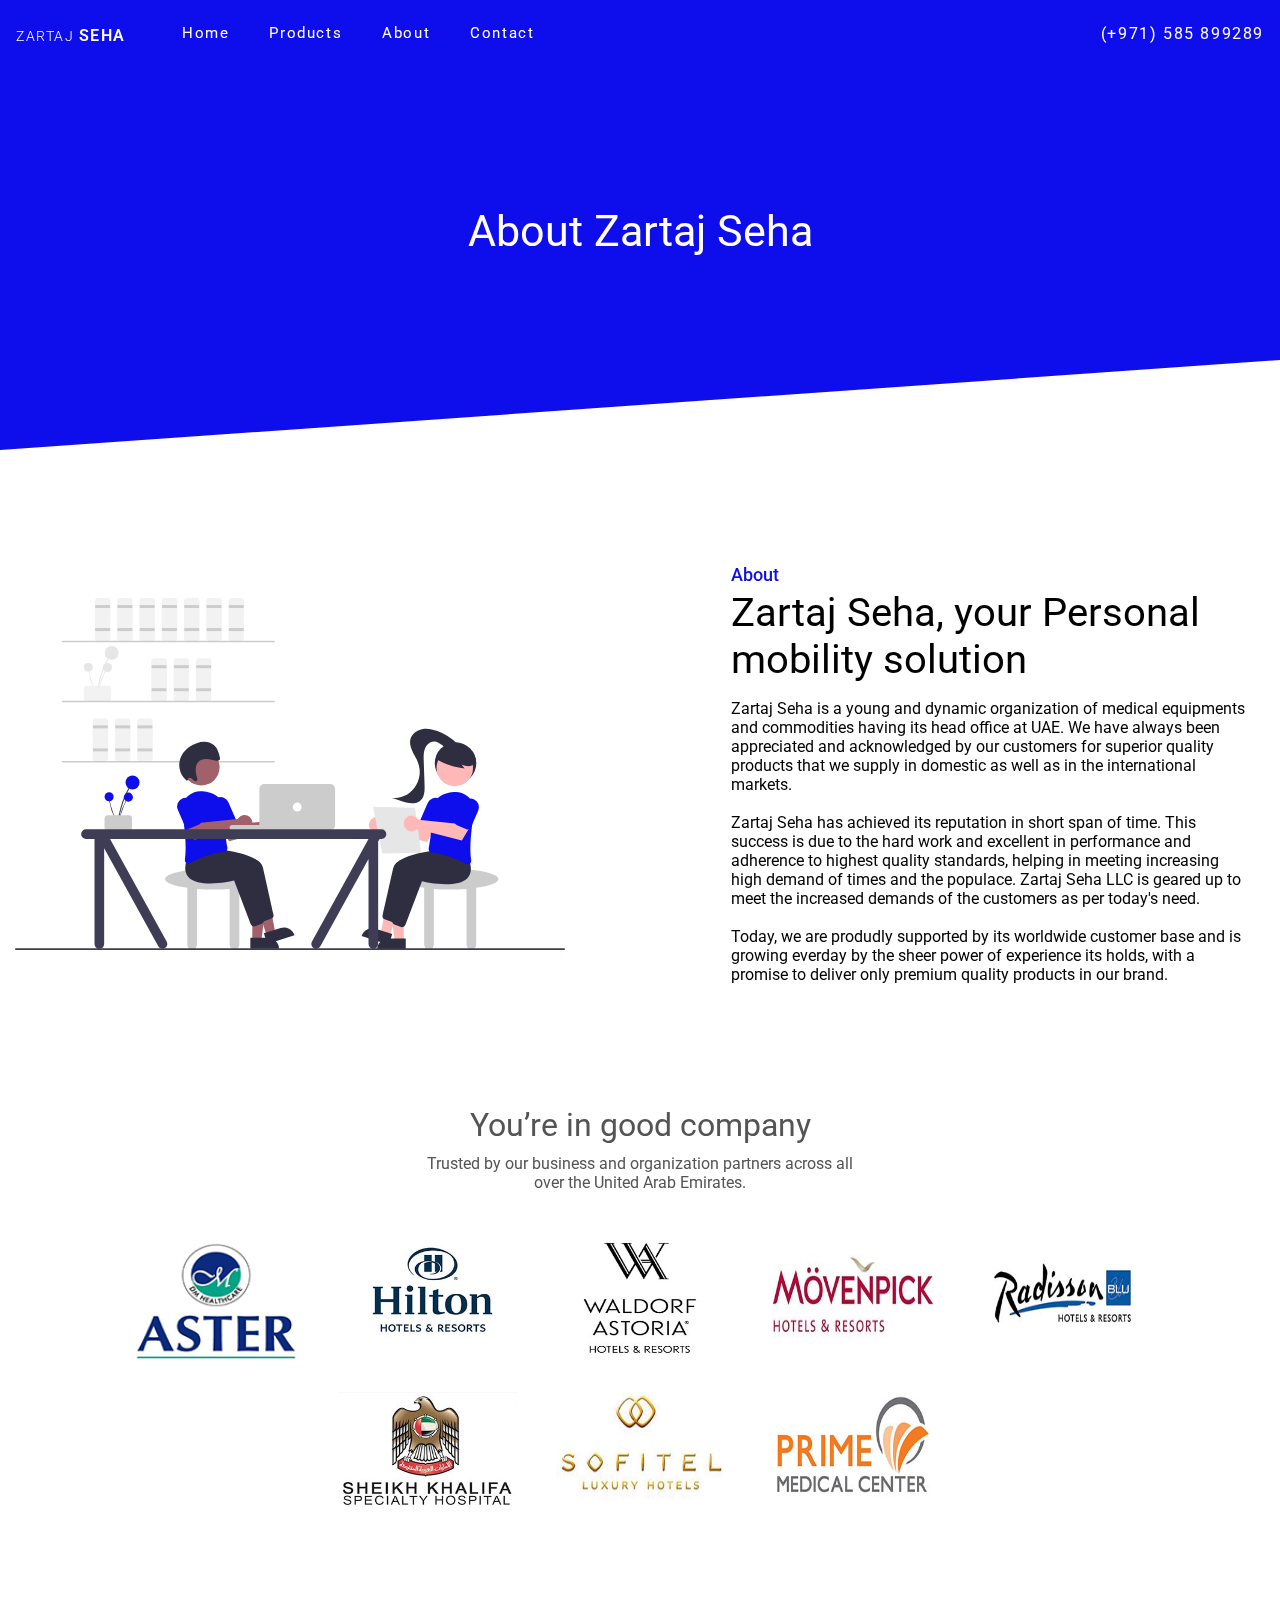
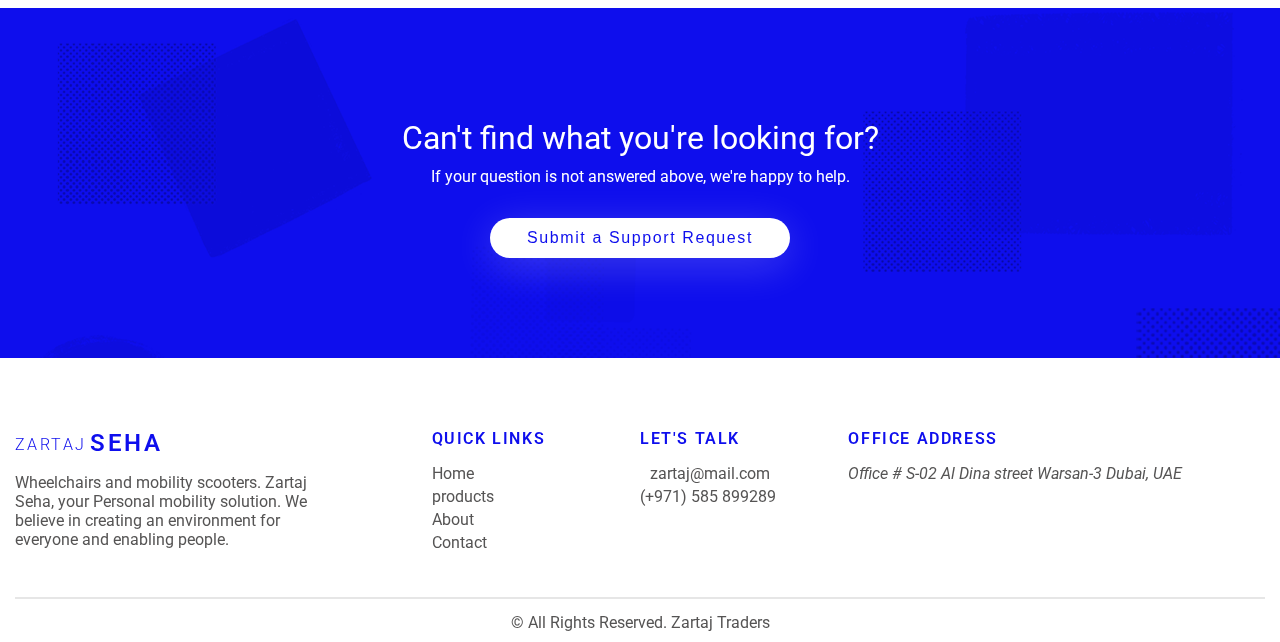
<file: about.html>
<!DOCTYPE html>
<html lang="en">
  <head>
    <meta charset="UTF-8" />
    <meta http-equiv="X-UA-Compatible" content="IE=edge" />
    <meta name="viewport" content="width=device-width, initial-scale=1.0" />
    <title>Zartaj Seha</title>
    <link rel="stylesheet" href="src/styles/global.css" />
    <link rel="stylesheet" href="src/styles/about/main.css" />
    <link
      rel="stylesheet"
      href="https://cdnjs.cloudflare.com/ajax/libs/font-awesome/6.2.0/css/all.min.css"
      integrity="sha512-xh6O/CkQoPOWDdYTDqeRdPCVd1SpvCA9XXcUnZS2FmJNp1coAFzvtCN9BmamE+4aHK8yyUHUSCcJHgXloTyT2A=="
      crossorigin="anonymous"
      referrerpolicy="no-referrer"
    />
    <script src="/src/js/main.js"></script>
  </head>
  <body>
    <div class="about-root">
      <div class="bg-container"></div>
      <header class="header-comp">
        <div class="header-inner">
          <div class="nav-container">
            <div class="logo-container">
              <h2 class="logo">
                <span class="logo-initials">Zartaj</span> Seha
              </h2>
            </div>
            <nav>
              <ul class="menu-list">
                <li class="menu-item"><a href="/">Home</a></li>
                <li class="menu-item"><a href="/products.html">Products</a></li>
                <li class="menu-item"><a href="/about.html">About</a></li>
                <li class="menu-item"><a href="/contact.html">Contact</a></li>
              </ul>
            </nav>
          </div>
          <div class="contact-info">
            <p>
              <span class="icon"><i class="fa-solid fa-phone"></i></span>
              (+971) 585 899289
            </p>
          </div>
          <div class="dropdown-navbar-btn">
            <button type="button" class="nav-menu-btn" onclick="onNavbarClickHandler()">
              <i class="fa-solid fa-bars"></i>
            </button>
          </div>
        </div>
        <div class="mobile-nav">
          <div class="button-container">
            <button type="button" class="mobile-nav-close-btn" onclick="onNavbarClickHandler()">
              <i class="fa-sharp fa-solid fa-xmark"></i>
            </button>
          </div>
          <ul class="mobile-menu-list">
            <a href="/"><li class="nav-list-item">Home</li></a>
            <a href="/products.html"><li class="nav-list-item">Products</li></a>
            <a href="/about.html"><li class="nav-list-item">About</li></a>
            <a href="/contact.html"><li class="nav-list-item">Contact</li></a>
          </ul>
        </div>
        <div class="slider-navbar">
        </div>
      </header>
      <main class="about-main">
        <div class="hero-header">
          <div class="hero-header-content">
            <h2>About Zartaj Seha</h2>
          </div>
        </div>

        <div class="about-content">
          <div class="about-content-inner">
            <div class="img-container">
              <img src="/src/assets/about-vector.svg" alt="working space">
            </div>
            <div class="about-text-container">
              <p class="sub-heading">About</p>
              <h3>Zartaj Seha, your Personal mobility solution</h3>
              <p class="about-para">
                Zartaj Seha is a young and dynamic organization of medical equipments and commodities having its head office at UAE. We have always been appreciated and acknowledged by our customers for superior quality products that we supply in domestic as well as in the international markets.
                <br>
                <br>
                Zartaj Seha has achieved its reputation in short span of time. This success is due to the hard work and excellent in performance and adherence to highest quality standards, helping in meeting increasing high demand of times and the populace. Zartaj Seha LLC is geared up to meet the increased demands of the customers as per today's need.
                <br>
                <br>
                Today, we are produdly supported by its worldwide customer base and is growing everday by the sheer power of experience its holds, with a promise to deliver only premium quality products in our brand.
              </p>
            </div>
          </div>
        </div>
      </main>

      <div class="partners">
        <div class="partners-inner">
          <div class="partner-text-container">
            <h2>You’re in good company</h2>
            <p>
              Trusted by our business and organization partners across all over
              the United Arab Emirates.
            </p>
          </div>
          <div class="pertner-logo-container">
            <div class="partner">
              <img
                src="./src/assets/partners/partner1.jpg"
                alt="partner"
                loading="lazy"
              />
            </div>
            <div class="partner">
              <img
                src="./src/assets/partners/partner2.jpg"
                alt="partner"
                loading="lazy"
              />
            </div>
            <div class="partner">
              <img
                src="./src/assets/partners/partner3.jpg"
                alt="partner"
                loading="lazy"
              />
            </div>
            <div class="partner">
              <img
                src="./src/assets/partners/partner4.jpg"
                alt="partner"
                loading="lazy"
              />
            </div>
            <div class="partner">
              <img
                src="./src/assets/partners/partner5.jpg"
                alt="partner"
                loading="lazy"
              />
            </div>
            <div class="partner">
              <img
                src="./src/assets/partners/partner6.jpg"
                alt="partner"
                loading="lazy"
              />
            </div>
            <div class="partner">
              <img
                src="./src/assets/partners/partner7.jpg"
                alt="partner"
                loading="lazy"
              />
            </div>
            <div class="partner">
              <img
                src="./src/assets/partners/partner8.jpg"
                alt="partner"
                loading="lazy"
              />
            </div>
          </div>
        </div>
      </div>

      <div class="contact-us-container">
        <div class="contact-us-container-inner">
          <h2>Can't find what you're looking for?</h2>
          <p>If your question is not answered above, we're happy to help.</p>
          <a href="/contact.html">
            <button class="contact-us-btn">Submit a Support Request</button>
          </a>
        </div>
      </div>
      <footer class="footer">
        <div class="footer-inner">
          <div class="logo-container">
            <h2 class="logo"><span class="logo-initials">Zartaj</span> Seha</h2>
            <p>
              Wheelchairs and mobility scooters. Zartaj Seha, your Personal
              mobility solution. We believe in creating an environment for
              everyone and enabling people.
            </p>
          </div>
          <div class="quick-links">
            <h3>Quick Links</h3>
            <ul>
              <li><a href="/">Home</a></li>
              <li><a href="/products">products</a></li>
              <li><a href="/about">About</a></li>
              <li><a href="/contact">Contact</a></li>
            </ul>
          </div>
          <div class="lets-talk-info">
            <h3>Let's Talk</h3>
            <li>
              <a href="mailto:zartaj@mail.com" class="lets-talk-mail"
                ><span><i class="fa-solid fa-envelope"></i></span
                >zartaj@mail.com</a
              >
            </li>
            <li>
              <p>
                <span class="icon"><i class="fa-solid fa-phone"></i></span>
                (+971) 585 899289
              </p>
            </li>
          </div>
          <div class="address-box">
            <h3>Office Address</h3>
            <address>
              <span><i class="fa-solid fa-location-dot"></i></span> Office #
              S-02 Al Dina street Warsan-3 Dubai, UAE
            </address>
          </div>
        </div>
      </footer>
      <div class="footer-bottom">
        <p>&#169 All Rights Reserved. Zartaj Traders</p>
      </div>
    </div>
  </body>
</html>
</file>
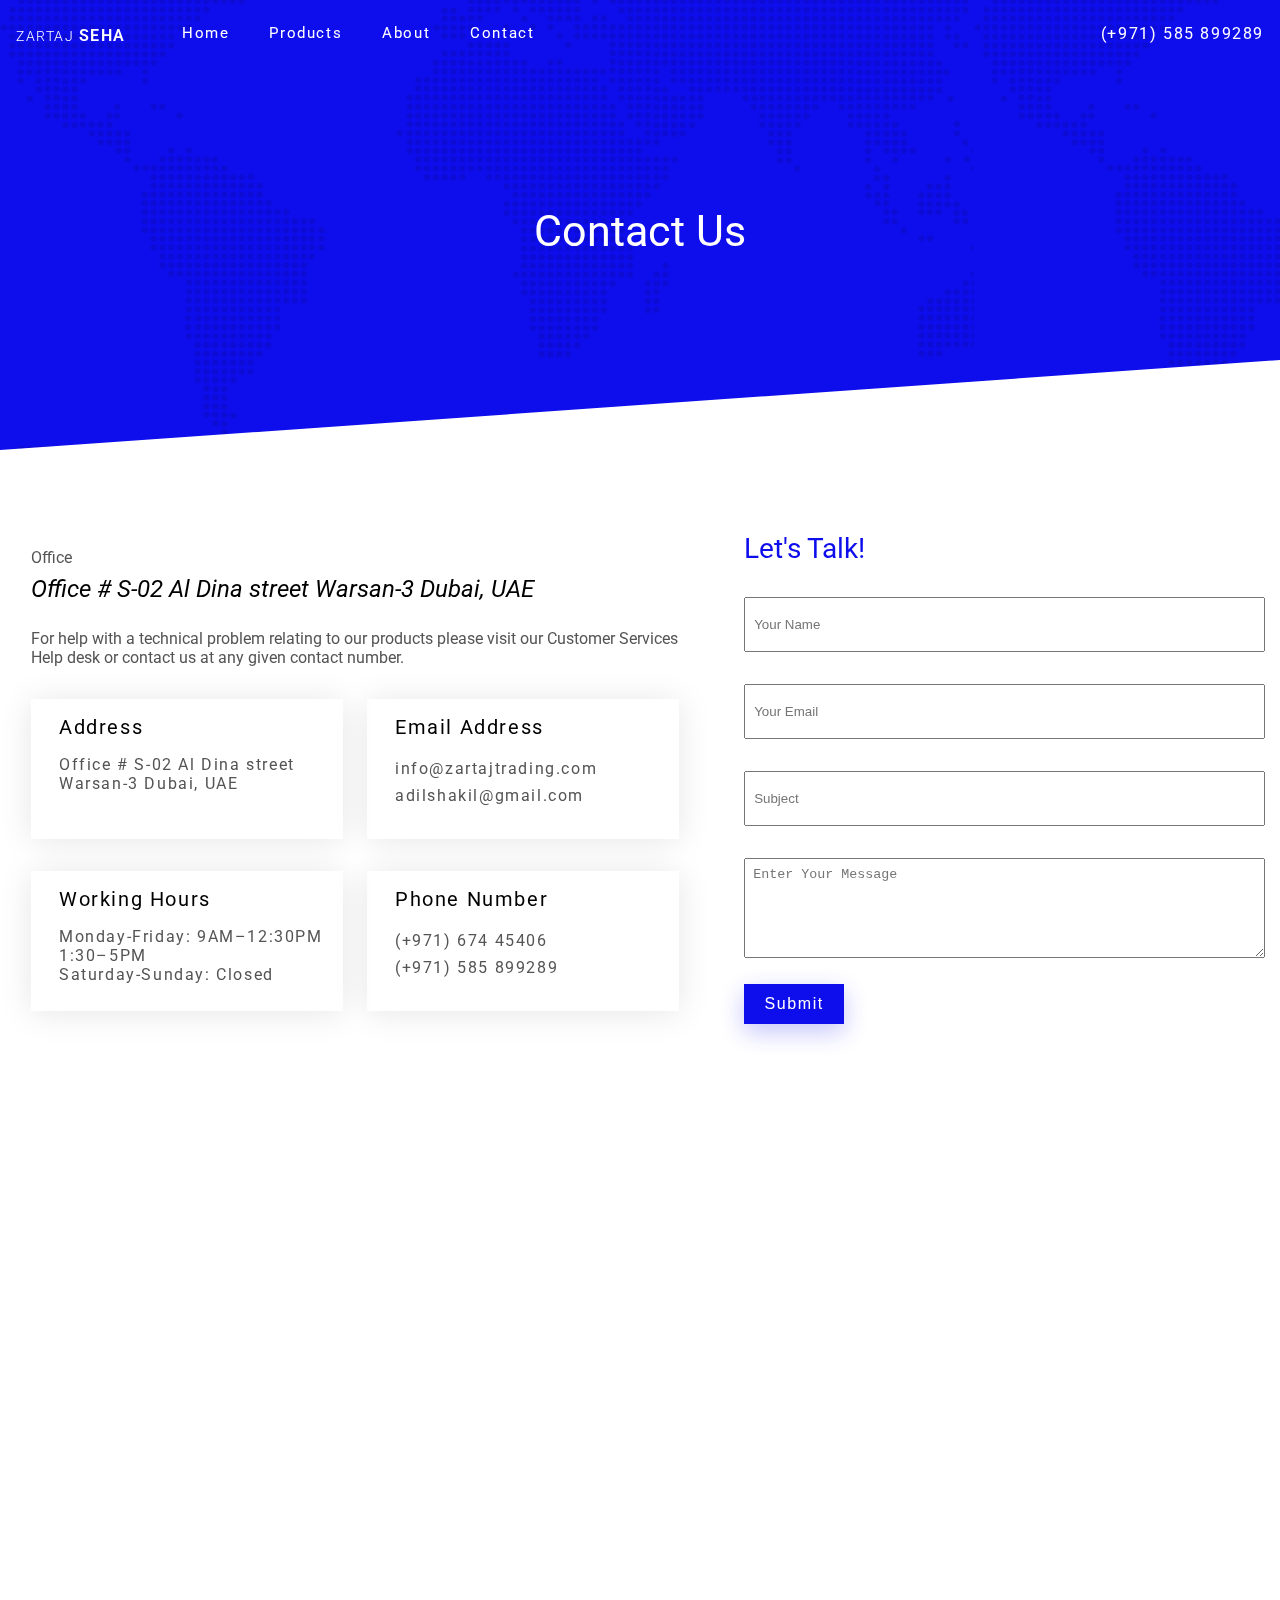
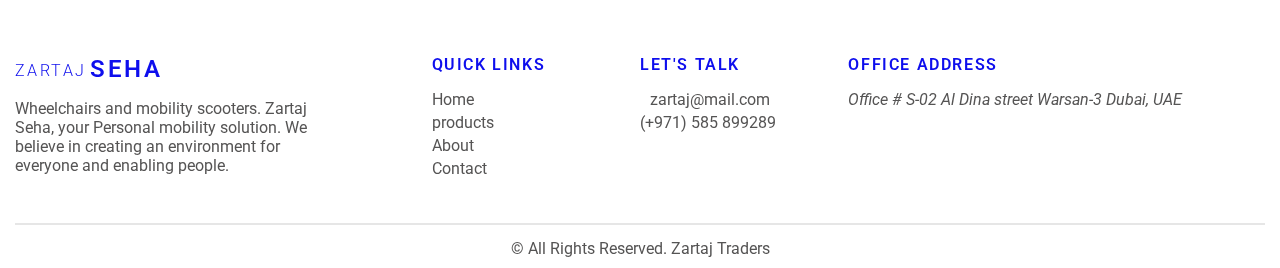
<file: contact.html>
<!DOCTYPE html>
<html lang="en">
  <head>
    <meta charset="UTF-8" />
    <meta http-equiv="X-UA-Compatible" content="IE=edge" />
    <meta name="viewport" content="width=device-width, initial-scale=1.0" />
    <title>Zartaj Seha</title>
    <link rel="stylesheet" href="src/styles/global.css" />
    <link rel="stylesheet" href="src/styles/contact/main.css" />
    <link
      rel="stylesheet"
      href="https://cdnjs.cloudflare.com/ajax/libs/font-awesome/6.2.0/css/all.min.css"
      integrity="sha512-xh6O/CkQoPOWDdYTDqeRdPCVd1SpvCA9XXcUnZS2FmJNp1coAFzvtCN9BmamE+4aHK8yyUHUSCcJHgXloTyT2A=="
      crossorigin="anonymous"
      referrerpolicy="no-referrer"
    />
    <script src="/src/js/main.js"></script>
  </head>
  <body>
    <div class="contact-root">
      <div class="bg-container"></div>
      <header class="header-comp">
        <div class="header-inner">
          <div class="nav-container">
            <div class="logo-container">
              <h2 class="logo">
                <span class="logo-initials">Zartaj</span> Seha
              </h2>
            </div>
            <nav>
              <ul class="menu-list">
                <li class="menu-item"><a href="/">Home</a></li>
                <li class="menu-item"><a href="/products.html">Products</a></li>
                <li class="menu-item"><a href="/about.html">About</a></li>
                <li class="menu-item"><a href="/contact.html">Contact</a></li>
              </ul>
            </nav>
          </div>
          <div class="contact-info">
            <p>
              <span class="icon"><i class="fa-solid fa-phone"></i></span>
              (+971) 585 899289
            </p>
          </div>
          <div class="dropdown-navbar-btn">
            <button type="button" class="nav-menu-btn" onclick="onNavbarClickHandler()">
              <i class="fa-solid fa-bars"></i>
            </button>
          </div>
        </div>
        <div class="mobile-nav">
          <div class="button-container">
            <button type="button" class="mobile-nav-close-btn" onclick="onNavbarClickHandler()">
              <i class="fa-sharp fa-solid fa-xmark"></i>
            </button>
          </div>
          <ul class="mobile-menu-list">
            <a href="/"><li class="nav-list-item">Home</li></a>
            <a href="/products.html"><li class="nav-list-item">Products</li></a>
            <a href="/about.html"><li class="nav-list-item">About</li></a>
            <a href="/contact.html"><li class="nav-list-item">Contact</li></a>
          </ul>
        </div>
        <div class="slider-navbar">
        </div>
      </header>
      <main class="contact-main">
        <div class="hero-header">
          <div class="hero-header-content">
            <h2>Contact Us</h2>
          </div>
        </div>

        <div class="contact-content">
          <div class="contact-content-inner">
            <div class="contact-information">
              <p class="sub-heading">Office</p>
              <address>
                Office # S-02 Al Dina street Warsan-3 Dubai, UAE
              </address>
              <p>For help with a technical problem relating to our products please visit our Customer Services Help desk or contact us at any given contact number.</p>
              <div class="contact-card-container">
                <div class="contact-card">
                  <div class="icon">
                    <i class="fa-solid fa-earth-asia"></i>
                  </div>
                  <div class="text-container">
                    <h4 class="card-heading">Address</h4>
                    <p>
                      Office # S-02 Al Dina street Warsan-3 Dubai, UAE
                    </p>
                  </div>
                </div>
                <div class="contact-card">
                  <div class="icon">
                    <i class="fa-regular fa-envelope"></i>
                  </div>
                  <div class="text-container">
                    <h4 class="card-heading">Email Address</h4>
                    <p>
                      <span class="email">
                        info@zartajtrading.com
                      </span>
                      <br>
                      <span class="email">
                        adilshakil@gmail.com
                      </span>
                    </p>
                  </div>
                </div>
                <div class="contact-card">
                  <div class="icon">
                    <i class="fa-regular fa-clock"></i>
                  </div>
                  <div class="text-container">
                    <h4 class="card-heading">Working Hours</h4>
                    <p>
                      Monday-Friday: 9AM–12:30PM 1:30–5PM
                      <br>
                      Saturday-Sunday: Closed
                    </p>
                  </div>
                </div>
                <div class="contact-card">
                  <div class="icon">
                    <i class="fa-solid fa-phone"></i>
                  </div>
                  <div class="text-container">
                    <h4 class="card-heading">Phone Number</h4>
                    <p>
                      <span class="phone-num">
                        (+971) 674 45406
                      </span>
                      <br>
                      <span class="phone-num">
                        (+971) 585 899289
                      </span>
                    </p>
                  </div>
                </div>
              </div>
            </div>
            <form action="" class="contact-form">
              <h2>Let's Talk!</h2>
              <input type="text" placeholder="Your Name">
              <input type="text" placeholder="Your Email">
              <input type="text" placeholder="Subject">
              <textarea name="message" id="message" rows="4" placeholder="Enter Your Message"></textarea>
              <button type="submit" class="submit-btn">Submit</button>
            </form>
          </div>
        </div>
      </main>

      <div class="map-container">
        <iframe 
          src="https://www.google.com/maps/embed?pb=!1m18!1m12!1m3!1d29654.36796559736!2d55.45108730307385!3d25.158399293758446!2m3!1f0!2f0!3f0!3m2!1i1024!2i768!4f13.1!3m3!1m2!1s0x0%3A0x483ef8fbddf39b69!2zMjXCsDA5JzI1LjgiTiA1NcKwMjgnMDguMSJF!5e1!3m2!1sen!2s!4v1668373862110!5m2!1sen!2s"
          style="border:0;"
          allowfullscreen=""
          loading="lazy"
          referrerpolicy="no-referrer-when-downgrade">
        </iframe>
      </div>

      <footer class="footer">
        <div class="footer-inner">
          <div class="logo-container">
            <h2 class="logo"><span class="logo-initials">Zartaj</span> Seha</h2>
            <p>
              Wheelchairs and mobility scooters. Zartaj Seha, your Personal
              mobility solution. We believe in creating an environment for
              everyone and enabling people.
            </p>
          </div>
          <div class="quick-links">
            <h3>Quick Links</h3>
            <ul>
              <li><a href="/">Home</a></li>
              <li><a href="/products">products</a></li>
              <li><a href="/about">About</a></li>
              <li><a href="/contact">Contact</a></li>
            </ul>
          </div>
          <div class="lets-talk-info">
            <h3>Let's Talk</h3>
            <li>
              <a href="mailto:zartaj@mail.com" class="lets-talk-mail"
                ><span><i class="fa-solid fa-envelope"></i></span
                >zartaj@mail.com</a
              >
            </li>
            <li>
              <p>
                <span class="icon"><i class="fa-solid fa-phone"></i></span>
                (+971) 585 899289
              </p>
            </li>
          </div>
          <div class="address-box">
            <h3>Office Address</h3>
            <address>
              <span><i class="fa-solid fa-location-dot"></i></span> Office #
              S-02 Al Dina street Warsan-3 Dubai, UAE
            </address>
          </div>
        </div>
      </footer>
      <div class="footer-bottom">
        <p>&#169 All Rights Reserved. Zartaj Traders</p>
      </div>
    </div>
  </body>
</html>
</file>
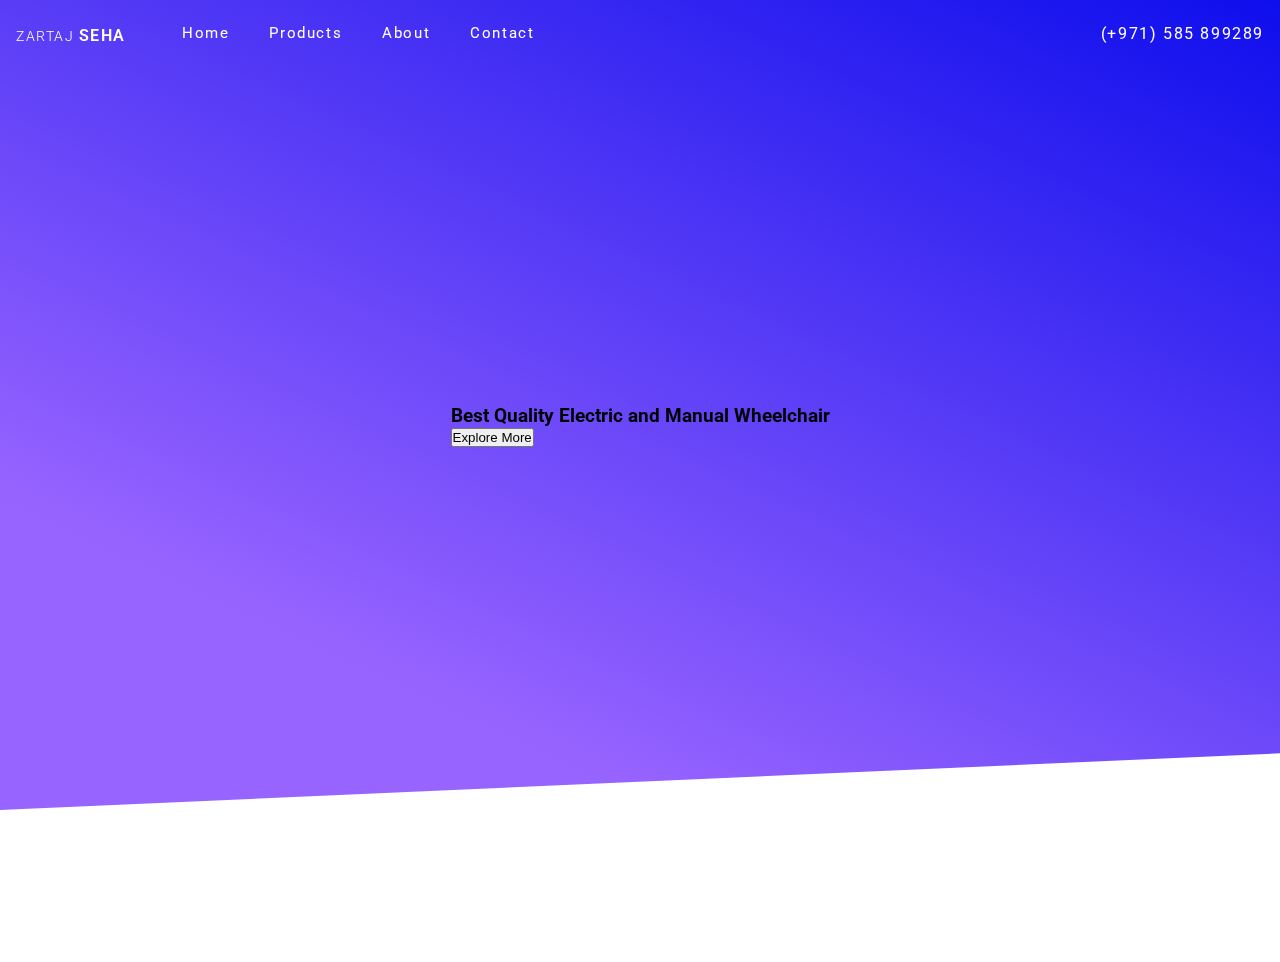
<file: products.html>
<!DOCTYPE html>
<html lang="en">
  <head>
    <meta charset="UTF-8" />
    <meta http-equiv="X-UA-Compatible" content="IE=edge" />
    <meta name="viewport" content="width=device-width, initial-scale=1.0" />
    <title>Zartaj Seha</title>
    <link rel="stylesheet" href="src/styles/global.css" />
    <link rel="stylesheet" href="src/styles/home/main.css" />
    <link
      rel="stylesheet"
      href="https://cdnjs.cloudflare.com/ajax/libs/font-awesome/6.2.0/css/all.min.css"
      integrity="sha512-xh6O/CkQoPOWDdYTDqeRdPCVd1SpvCA9XXcUnZS2FmJNp1coAFzvtCN9BmamE+4aHK8yyUHUSCcJHgXloTyT2A=="
      crossorigin="anonymous"
      referrerpolicy="no-referrer"
    />
    <script src="/src/js/main.js"></script>
  </head>
  <body>
    <div class="home-root">
      <div class="bg-container"></div>
      <header class="header-comp">
        <div class="header-inner">
          <div class="nav-container">
            <div class="logo-container">
              <h2 class="logo">
                <span class="logo-initials">Zartaj</span> Seha
              </h2>
            </div>
            <nav>
              <ul class="menu-list">
                <li class="menu-item"><a href="/">Home</a></li>
                <li class="menu-item"><a href="/products.html">Products</a></li>
                <li class="menu-item"><a href="/about.html">About</a></li>
                <li class="menu-item"><a href="/contact.html">Contact</a></li>
              </ul>
            </nav>
          </div>
          <div class="contact-info">
            <p>
              <span class="icon"><i class="fa-solid fa-phone"></i></span>
              (+971) 585 899289
            </p>
          </div>
          <div class="dropdown-navbar-btn">
            <button
              type="button"
              class="nav-menu-btn"
              onclick="onNavbarClickHandler()"
            >
              <i class="fa-solid fa-bars"></i>
            </button>
          </div>
        </div>
        <div class="mobile-nav">
          <div class="button-container">
            <button
              type="button"
              class="mobile-nav-close-btn"
              onclick="onNavbarClickHandler()"
            >
              <i class="fa-sharp fa-solid fa-xmark"></i>
            </button>
          </div>
          <ul class="mobile-menu-list">
            <a href="/"><li class="nav-list-item">Home</li></a>
            <a href="/products.html"><li class="nav-list-item">Products</li></a>
            <a href="/about.html"><li class="nav-list-item">About</li></a>
            <a href="/contact.html"><li class="nav-list-item">Contact</li></a>
          </ul>
        </div>
        <div class="slider-navbar"></div>
      </header>
      <main class="home-main">
        <div class="hero-header">
          <div class="content-description">
            <h3>Best Quality Electric and Manual Wheelchair</h3>
            <button><span>Explore More</span></button>
          </div>
          <!-- <img
            src="/src/assets/main-img.jpg"
            alt="wheelchair product"
            loading="lazy"
          /> -->
        </div>
        <div class="content">
          <!-- <div class="product-item-container"></div> -->
        </div>
      </main>
    </div>
  </body>
</html>
</file>
<file: src/styles/global.css>
@import url("https://fonts.googleapis.com/css2?family=Roboto:wght@100;300;400;500;700&display=swap");
* {
  box-sizing: border-box;
  margin: 0;
  padding: 0;
}

body {
  font-family: "Roboto", sans-serif;
  overflow-x: hidden;
}

a {
  text-decoration: none;
  color: #000;
}

ul,
li {
  list-style: none;
}

.top-bar {
  border-bottom: 1px solid rgba(0, 0, 0, 0.112);
}
.top-bar .top-detail-line {
  width: 100%;
  height: 4px;
  background: rgb(144, 238, 144);
  background: linear-gradient(25deg, rgba(144, 238, 144, 0.7968137939) 0%, rgb(20, 40, 112) 4%, rgb(40, 66, 141) 72%, rgb(144, 238, 144) 100%);
}
.top-bar .contact-detail-box {
  width: 100%;
  height: auto;
  padding: 2px 1rem;
  display: flex;
  align-items: center;
  justify-content: center;
}
.top-bar .contact-detail-box .contact-detail-box-inner {
  width: 100%;
  max-width: 1250px;
  display: flex;
  align-items: center;
  justify-content: flex-end;
}
.top-bar .contact-detail-box .contact-detail-box-inner p {
  display: flex;
  align-items: center;
  justify-content: center;
  flex-direction: row;
  padding: 1px 0 0 12px;
  color: #555454;
  font-size: 12px;
}
.top-bar .contact-detail-box .contact-detail-box-inner span.icon {
  padding: 4px 4px 0 0;
}

header.header-comp {
  width: 100%;
  height: auto;
  display: flex;
  align-items: center;
  justify-content: center;
  padding: 0 1rem;
  color: #fff;
}
header.header-comp .header-inner {
  width: 100%;
  max-width: 1250px;
  height: auto;
  max-height: 80px;
  display: flex;
  align-items: center;
  justify-content: space-between;
  letter-spacing: 0.1em;
}
header.header-comp .header-inner .nav-container {
  display: flex;
  flex-direction: row;
  align-items: center;
  justify-content: center;
}
header.header-comp .header-inner .logo-container {
  display: grid;
  place-content: center;
}
header.header-comp .header-inner .logo-container .logo {
  text-align: center;
  display: flex;
  flex-direction: row;
  align-items: center;
  justify-content: center;
  font-size: 16px;
  font-weight: 600;
  text-transform: uppercase;
  padding-top: 4px;
  margin-right: 1rem;
  letter-spacing: 0.1em;
  color: #fff;
}
header.header-comp .header-inner .logo-container .logo .logo-initials {
  font-size: 14px;
  font-weight: 300;
  text-transform: uppercase;
  color: #fff;
  padding: 2px 4px 0 0;
}
header.header-comp .header-inner nav ul.menu-list {
  display: flex;
  align-items: flex-start;
  justify-content: space-between;
}
header.header-comp .header-inner nav ul.menu-list li {
  width: 100%;
  height: 100%;
  padding: 1.5rem 0 1.5rem 2.5rem;
  font-size: 15px;
  font-weight: 400;
}
header.header-comp .header-inner nav ul.menu-list li a {
  color: #fff;
}
header.header-comp .header-inner .contact-info .icon {
  margin-right: 6px;
}
header.header-comp .header-inner .dropdown-navbar-btn {
  display: none;
}
header.header-comp .header-inner .dropdown-navbar-btn button.nav-menu-btn {
  position: relative;
  font-size: 1.25rem;
  background-color: transparent;
  border: none;
  color: #fff !important;
  cursor: pointer;
  z-index: 99;
}
header.header-comp .mobile-nav {
  position: fixed;
  top: 0;
  left: 0;
  right: 0;
  width: 100%;
  height: 50%;
  background-color: white;
  color: #555454;
  transform: translateY(-100%);
  transition: 300ms ease-in-out;
  z-index: -1;
}
header.header-comp .mobile-nav .button-container {
  width: 100%;
  display: flex;
  align-items: flex-end;
  justify-content: flex-end;
  padding: 1rem;
}
header.header-comp .mobile-nav .button-container button.mobile-nav-close-btn {
  position: relative;
  font-size: 1.25rem;
  background-color: transparent;
  border: none;
  color: #000;
  cursor: pointer;
  z-index: 999;
}
header.header-comp .mobile-nav .mobile-menu-list {
  width: 100%;
  height: 100%;
  display: flex;
  flex-direction: column;
  align-items: center;
  justify-content: flex-start;
}
header.header-comp .mobile-nav .mobile-menu-list a {
  width: 100%;
}
header.header-comp .mobile-nav .mobile-menu-list li.nav-list-item {
  width: 100%;
  text-align: center;
  padding: 20px 0;
}
header.header-comp .mobile-nav .mobile-menu-list li.nav-list-item a {
  font-size: 16px;
  color: #555454;
}
header.header-comp .mobile-nav .mobile-menu-list li.nav-list-item:hover {
  background-color: #0e0eed;
  color: #fff;
  cursor: pointer;
}

.menu-list .menu-item a:hover {
  padding: 6px 0;
  border-bottom: 1px solid #fff;
}
.menu-list .menu-item.active a {
  color: #fff;
  padding: 6px 0;
  border-bottom: 1px solid #fff;
}

.partners {
  width: 100%;
  height: auto;
  display: flex;
  align-items: center;
  justify-content: center;
  margin-bottom: 4rem;
}
.partners .partners-inner {
  width: 100%;
  max-width: 1250px;
  height: auto;
  padding: 1rem 0;
}
.partners .partners-inner .partner-text-container {
  width: 100%;
  height: auto;
  text-align: center;
  padding: 1rem 0 2rem 0;
  display: grid;
  place-content: center;
}
.partners .partners-inner .partner-text-container h2,
.partners .partners-inner .partner-text-container p {
  width: 100%;
  max-width: 450px;
  color: #555454;
}
.partners .partners-inner .partner-text-container h2 {
  font-size: 2rem;
  font-weight: 400;
  padding: 10px;
}
.partners .partners-inner .pertner-logo-container {
  width: 100%;
  height: auto;
  display: flex;
  flex-direction: row;
  align-items: center;
  justify-content: center;
  flex-wrap: wrap;
}
.partners .partners-inner .pertner-logo-container .partner {
  width: 180px;
  height: 120px;
  margin: 1rem;
}
.partners .partners-inner .pertner-logo-container .partner img {
  width: inherit;
  height: inherit;
}

.contact-us-container {
  width: 100%;
  height: 350px;
  background: url("../assets/bg-pattern.png");
  background-color: #0e0eed;
  display: flex;
  align-items: center;
  justify-content: center;
  margin-bottom: 4rem;
}
.contact-us-container .contact-us-container-inner {
  width: 100%;
  max-width: 1250px;
  display: flex;
  align-items: center;
  justify-content: center;
  flex-direction: column;
}
.contact-us-container .contact-us-container-inner h2 {
  font-size: 2rem;
  font-weight: 400;
  padding: 10px;
  color: #fff;
}
.contact-us-container .contact-us-container-inner p {
  font-size: 16px;
  font-weight: 400;
  color: #fff;
  margin-bottom: 2rem;
}
.contact-us-container .contact-us-container-inner button {
  width: 300px;
  height: 40px;
  background-color: #fff;
  border: none;
  color: #0e0eed;
  border-radius: 1.5rem;
  box-shadow: 0 8px 42px rgba(255, 255, 255, 0.2);
  font-size: 1rem;
  letter-spacing: 0.1em;
  cursor: pointer;
  transition: 200ms ease-in-out;
}
.contact-us-container .contact-us-container-inner button:hover {
  box-shadow: 0 8px 42px rgba(255, 255, 255, 0.42);
}

footer.footer {
  width: 100%;
  height: auto;
  min-height: 180px;
  display: flex;
  align-items: center;
  justify-content: center;
}
footer.footer .footer-inner {
  width: 100%;
  height: 100%;
  max-width: 1250px;
  display: grid;
  grid-template-columns: 4fr 2fr 2fr 4fr;
  padding-bottom: 2rem;
  border-bottom: 2px solid rgba(85, 84, 84, 0.15);
}
footer.footer .footer-inner .logo-container h2.logo,
footer.footer .footer-inner .quick-links h2.logo,
footer.footer .footer-inner .lets-talk-info h2.logo,
footer.footer .footer-inner .address-box h2.logo {
  display: flex;
  flex-direction: row;
  align-items: center;
  justify-content: flex-start;
  font-size: 1.5rem;
  font-weight: 600;
  text-transform: uppercase;
  padding-top: 4px;
  margin-right: 1rem;
  margin-bottom: 1rem;
  letter-spacing: 0.1em;
  color: #0e0eed;
}
footer.footer .footer-inner .logo-container h2.logo .logo-initials,
footer.footer .footer-inner .quick-links h2.logo .logo-initials,
footer.footer .footer-inner .lets-talk-info h2.logo .logo-initials,
footer.footer .footer-inner .address-box h2.logo .logo-initials {
  font-size: 1rem;
  font-weight: 300;
  text-transform: uppercase;
  color: #0e0eed;
  padding: 2px 4px 0 0;
}
footer.footer .footer-inner .logo-container h3,
footer.footer .footer-inner .quick-links h3,
footer.footer .footer-inner .lets-talk-info h3,
footer.footer .footer-inner .address-box h3 {
  font-size: 1rem;
  font-weight: 600;
  text-transform: uppercase;
  padding-top: 4px;
  margin-right: 1rem;
  margin-bottom: 1rem;
  letter-spacing: 0.1em;
  color: #0e0eed;
}
footer.footer .footer-inner .logo-container p,
footer.footer .footer-inner .logo-container li a,
footer.footer .footer-inner .quick-links p,
footer.footer .footer-inner .quick-links li a,
footer.footer .footer-inner .lets-talk-info p,
footer.footer .footer-inner .lets-talk-info li a,
footer.footer .footer-inner .address-box p,
footer.footer .footer-inner .address-box li a {
  width: 100%;
  max-width: 320px;
  font-size: 16px;
  font-weight: 400;
  margin-bottom: 1rem;
  color: #555454;
}
footer.footer .footer-inner .logo-container li,
footer.footer .footer-inner .quick-links li,
footer.footer .footer-inner .lets-talk-info li,
footer.footer .footer-inner .address-box li {
  margin: 4px 0;
}
footer.footer .footer-inner .logo-container address,
footer.footer .footer-inner .quick-links address,
footer.footer .footer-inner .lets-talk-info address,
footer.footer .footer-inner .address-box address {
  width: 100%;
  font-size: 16px;
  font-weight: 400;
  margin-bottom: 1rem;
  color: #555454;
}
footer.footer .footer-inner .logo-container .lets-talk-mail,
footer.footer .footer-inner .quick-links .lets-talk-mail,
footer.footer .footer-inner .lets-talk-info .lets-talk-mail,
footer.footer .footer-inner .address-box .lets-talk-mail {
  color: #555454;
}
footer.footer .footer-inner .logo-container .lets-talk-mail span,
footer.footer .footer-inner .quick-links .lets-talk-mail span,
footer.footer .footer-inner .lets-talk-info .lets-talk-mail span,
footer.footer .footer-inner .address-box .lets-talk-mail span {
  margin-right: 10px;
}

.footer-bottom {
  width: 100%;
  height: 40px;
  display: grid;
  place-content: center;
  text-align: center;
  color: #555454;
}

.mobile-nav.active {
  display: block !important;
  transform: translateY(0) !important;
  transition: all 300ms ease-in-out !important;
  z-index: 9999 !important;
}

.mobile-nav-close-btn {
  width: 100;
}

@media only screen and (max-width: 760px) {
  .header-inner {
    height: 60px !important;
  }
  .header-inner ul.menu-list,
.header-inner .contact-info {
    display: none !important;
  }
  .header-inner .dropdown-navbar-btn {
    display: inline-block !important;
    cursor: pointer;
  }
  .contact-us-container .contact-us-container-inner p {
    padding-left: 10px;
  }
  .contact-us-container .contact-us-container-inner button {
    width: 240px !important;
    height: 35px !important;
    font-size: 14px !important;
  }
  footer.footer .footer-inner {
    display: flex !important;
    align-items: flex-start;
    flex-direction: column;
    padding: 1rem !important;
  }
}
@media only screen and (min-width: 761px) {
  .mobile-nav {
    display: block;
  }
}/*# sourceMappingURL=global.css.map */
</file>
<file: src/styles/about/main.css>
@import url("https://fonts.googleapis.com/css2?family=Roboto:wght@100;300;400;500;700&display=swap");
.about-root {
  width: 100%;
  height: auto;
}
.about-root .bg-container {
  position: absolute;
  top: 0;
  left: 0;
  right: 0;
  width: 100vw;
  height: 50vh;
  background: #0e0eed;
  -webkit-clip-path: polygon(0 0, 100% 0, 100% 80%, 0 100%);
          clip-path: polygon(0 0, 100% 0, 100% 80%, 0 100%);
  z-index: -1;
}
.about-root main.about-main {
  width: 100vw;
  display: flex;
  align-items: center;
  justify-content: center;
  flex-direction: column;
  overflow-x: hidden;
}
.about-root main.about-main .hero-header {
  width: 100%;
  height: 50vh;
  text-align: center;
}
.about-root main.about-main .hero-header .hero-header-content {
  width: 100%;
  height: inherit;
  display: flex;
  align-items: center;
  justify-content: center;
}
.about-root main.about-main .hero-header .hero-header-content h2 {
  font-size: 2.7rem;
  font-weight: 400;
  color: #fff;
  transform: translateY(-60px);
}
.about-root main.about-main .about-content {
  width: 100%;
  display: flex;
  align-items: center;
  justify-content: center;
  margin: 1rem 0 3rem 0;
}
.about-root main.about-main .about-content .about-content-inner {
  width: 100%;
  max-width: 1250px;
  display: flex;
  align-items: center;
  justify-content: space-between;
  flex-wrap: wrap;
}
.about-root main.about-main .about-content .img-container {
  width: 100%;
  max-width: 550px;
  height: 100%;
  max-height: 550px;
  padding: 2rem;
  display: flex;
  align-items: center;
  justify-content: center;
}
.about-root main.about-main .about-content .img-container img {
  max-width: inherit;
  max-height: inherit;
}
.about-root main.about-main .about-content .about-text-container {
  width: 100%;
  max-width: 550px;
  height: auto;
  padding: 2rem 1rem;
}
.about-root main.about-main .about-content .about-text-container p.sub-heading {
  color: #0e0eed;
  font-size: 18px;
  font-weight: 500;
  margin-bottom: 4px;
}
.about-root main.about-main .about-content .about-text-container h3 {
  font-size: 2.5rem;
  font-weight: 400;
  color: #000;
  margin-bottom: 1rem;
}

@media only screen and (max-width: 760px) {
  .hero-header {
    height: auto;
  }
  .hero-header .hero-header-content h2 {
    font-size: 2rem !important;
  }
  .about-content .img-container img {
    max-width: 320px !important;
    max-height: 320px !important;
  }
  .about-content .about-text-container h3 {
    font-size: 2rem !important;
  }
}/*# sourceMappingURL=main.css.map */
</file>
<file: src/styles/contact/main.css>
@import url("https://fonts.googleapis.com/css2?family=Roboto:wght@100;300;400;500;700&display=swap");
.contact-root {
  width: 100%;
  height: auto;
}
.contact-root .bg-container {
  position: absolute;
  top: 0;
  left: 0;
  right: 0;
  width: 100vw;
  height: 50vh;
  background: url("../../assets/hero-map.png");
  background-color: #0e0eed;
  -webkit-clip-path: polygon(0 0, 100% 0, 100% 80%, 0 100%);
          clip-path: polygon(0 0, 100% 0, 100% 80%, 0 100%);
  z-index: -1;
}
.contact-root main.contact-main {
  width: 100vw;
  display: flex;
  align-items: center;
  justify-content: center;
  flex-direction: column;
  overflow-x: hidden;
}
.contact-root main.contact-main .hero-header {
  width: 100%;
  height: 50vh;
  text-align: center;
}
.contact-root main.contact-main .hero-header .hero-header-content {
  width: 100%;
  height: inherit;
  display: flex;
  align-items: center;
  justify-content: center;
}
.contact-root main.contact-main .hero-header .hero-header-content h2 {
  font-size: 2.7rem;
  font-weight: 400;
  color: #fff;
  transform: translateY(-60px);
}
.contact-root main.contact-main .contact-content {
  width: 100%;
  display: flex;
  align-items: center;
  justify-content: center;
  margin: 1rem 0 3rem 0;
}
.contact-root main.contact-main .contact-content .contact-content-inner {
  width: 100%;
  max-width: 1250px;
  display: grid;
  grid-template-columns: 7fr 5fr;
}
.contact-root main.contact-main .contact-content .contact-information {
  width: 100%;
  max-width: 680px;
  height: 100%;
  padding: 0 1rem;
  display: flex;
  align-items: flex-start;
  justify-content: flex-start;
  flex-direction: column;
}
.contact-root main.contact-main .contact-content .contact-information p.sub-heading {
  color: #555454;
  margin-bottom: 8px;
}
.contact-root main.contact-main .contact-content .contact-information address {
  font-size: 1.5rem;
  margin-bottom: 10px;
}
.contact-root main.contact-main .contact-content .contact-information p {
  margin: 1rem 0 2rem 0;
  color: #555454;
}
.contact-root main.contact-main .contact-content .contact-information .contact-card-container {
  width: 100%;
  height: auto;
  display: grid;
  grid-template-columns: 6fr 6fr;
  gap: 2rem 1.5rem;
}
.contact-root main.contact-main .contact-content .contact-information .contact-card-container .contact-card {
  width: 100%;
  height: 140px;
  padding: 1rem;
  box-shadow: 0 2px 32px rgba(0, 0, 0, 0.1);
  display: flex;
  flex-direction: row;
  align-items: flex-start;
  justify-content: flex-start;
}
.contact-root main.contact-main .contact-content .contact-information .contact-card-container .contact-card .icon {
  font-size: 2.5rem;
  margin-right: 12px;
  color: #0e0eed;
}
.contact-root main.contact-main .contact-content .contact-information .contact-card-container .contact-card .text-container {
  letter-spacing: 0.1em;
}
.contact-root main.contact-main .contact-content .contact-information .contact-card-container .contact-card .text-container .card-heading {
  font-size: 1.25rem;
  font-weight: 400;
}
.contact-root main.contact-main .contact-content .contact-information .contact-card-container .contact-card .text-container p {
  font-size: 16px;
}
.contact-root main.contact-main .contact-content .contact-information .contact-card-container .contact-card .text-container span.email,
.contact-root main.contact-main .contact-content .contact-information .contact-card-container .contact-card .text-container span.phone-num {
  display: inline-block;
  padding: 4px 0;
}
.contact-root main.contact-main .contact-content form.contact-form {
  width: 100%;
  display: flex;
  flex-direction: column;
  align-items: flex-start;
  justify-content: flex-start;
}
.contact-root main.contact-main .contact-content form.contact-form h2 {
  font-size: 1.75rem;
  font-weight: 400;
  color: #0e0eed;
  margin-bottom: 1rem;
}
.contact-root main.contact-main .contact-content form.contact-form input {
  width: 100%;
  height: 55px;
  padding-left: 8px;
  margin: 16px 0;
}
.contact-root main.contact-main .contact-content form.contact-form input[type=text]:focus {
  border: 2px solid #0e0eed !important;
}
.contact-root main.contact-main .contact-content form.contact-form textarea {
  width: 100%;
  height: 100px;
  padding: 8px 0 0 8px;
  margin: 16px 0;
}
.contact-root main.contact-main .contact-content form.contact-form button.submit-btn {
  width: 100px;
  height: 40px;
  margin: 10px 0;
  background-color: #0e0eed;
  border: #0e0eed;
  color: #fff;
  font-size: 1rem;
  font-weight: 400;
  letter-spacing: 0.1em;
  cursor: pointer;
  box-shadow: 0 8px 24px rgba(14, 14, 237, 0.24);
}
.contact-root .map-container {
  padding: 2rem 0 5rem 0;
}
.contact-root .map-container iframe {
  width: 100%;
  height: 450px;
}

@media only screen and (max-width: 760px) {
  .hero-header {
    height: auto;
  }
  .hero-header .hero-header-content h2 {
    font-size: 2rem !important;
  }
  .contact-content .contact-content-inner {
    grid-template-columns: 12fr !important;
  }
  .contact-content .contact-information {
    margin-bottom: 4rem;
  }
  .contact-content .contact-information .contact-card-container {
    grid-template-columns: 12fr !important;
    gap: 1rem !important;
    padding-right: 1rem;
  }
  .contact-content form.contact-form {
    padding: 1rem 2rem 1rem 1rem;
  }
  form.contact-form input {
    margin: 16px 8px !important;
  }
  .map-container iframe {
    width: 100%;
    height: 350px !important;
  }
}/*# sourceMappingURL=main.css.map */
</file>
<file: src/styles/home/main.css>
@import url("https://fonts.googleapis.com/css2?family=Roboto:wght@100;300;400;500;700&display=swap");
.home-root {
  width: 100%;
  height: auto;
  min-height: 100vh;
}
.home-root .bg-container {
  position: absolute;
  top: 0;
  left: 0;
  right: 0;
  width: 100vw;
  height: 90vh;
  background: #9864ff;
  background: linear-gradient(25deg, #9864ff 22%, #0e0eed 100%);
  -webkit-clip-path: polygon(0 0, 100% 0, 100% 93%, 0 100%);
          clip-path: polygon(0 0, 100% 0, 100% 93%, 0 100%);
  z-index: -1;
}
.home-root main.home-main {
  width: 100vw;
  overflow-x: hidden;
}
.home-root main.home-main .hero-header {
  width: inherit;
  height: 80vh;
  display: flex;
  align-items: center;
  justify-content: center;
  flex-direction: row;
}
.home-root main.home-main .hero-header .hero-header-content {
  width: 100%;
  max-width: 1250px;
  display: flex;
  align-items: center;
  justify-content: space-between;
  flex-direction: row;
  flex-wrap: wrap-reverse;
  padding: 2rem;
}
.home-root main.home-main .hero-header .hero-header-content .text-container {
  width: auto;
  max-width: 550px;
}
.home-root main.home-main .hero-header .hero-header-content .text-container h2.hero-slogan {
  font-size: 2.5rem;
  margin-bottom: 1rem;
  font-weight: 100;
  color: #fff;
}
.home-root main.home-main .hero-header .hero-header-content .text-container h2.hero-slogan .to-bold {
  font-weight: 500;
}
.home-root main.home-main .hero-header .hero-header-content .text-container p {
  font-size: 1.5rem;
  margin-bottom: 1rem;
  font-weight: 100;
  color: #fff;
}
.home-root main.home-main .hero-header .hero-header-content .text-container .btn-container button {
  width: 200px;
  height: 40px;
  background-color: #fff;
  border: none;
  color: #0e0eed;
  border-radius: 1.5rem;
  box-shadow: 0 8px 42px rgba(255, 255, 255, 0.2);
  font-size: 1rem;
  letter-spacing: 0.1em;
  cursor: pointer;
  transition: 200ms ease-in-out;
}
.home-root main.home-main .hero-header .hero-header-content .text-container .btn-container button:hover {
  box-shadow: 0 8px 42px rgba(255, 255, 255, 0.42);
}
.home-root main.home-main .hero-header .hero-header-content .text-container .btn-container button.main-btn-1 {
  margin-right: 12px;
}
.home-root main.home-main .hero-header .slider-container {
  width: 500px;
  height: 450px;
  padding: 1rem;
  border-radius: 6px;
  background-color: rgba(152, 100, 255, 0.5);
  box-shadow: 0 12px 120px rgba(255, 255, 255, 0.3);
}
.home-root main.home-main .hero-header .slider-container img {
  width: 100%;
  height: 100%;
}
.home-root .content {
  width: 100%;
  height: auto;
  padding: 1rem 0;
  margin: 8rem 0 1rem 0;
}
.home-root .content .main-categories {
  width: auto;
  height: auto;
  display: grid;
  grid-template-columns: 6fr 6fr;
}
.home-root .content .main-categories .first-cat,
.home-root .content .main-categories .sec-cat {
  width: 100%;
  height: 500px;
  display: flex;
  align-items: center;
  justify-content: flex-start;
  padding-left: 4rem;
}
.home-root .content .main-categories .first-cat {
  background: url("../../assets/banner-white.jpg");
}
.home-root .content .main-categories .first-cat h2 {
  font-size: 1.75rem;
  font-weight: 400;
  letter-spacing: 0.1em;
  word-wrap: break-word;
  margin-bottom: 1rem;
  color: #555454;
}
.home-root .content .main-categories .first-cat button {
  width: 200px;
  height: 40px;
  background: linear-gradient(25deg, #9864ff 22%, #0e0eed 100%);
  border: none;
  color: #fff;
  border-radius: 1.5rem;
  box-shadow: 0 8px 42px rgba(255, 255, 255, 0.2);
  font-size: 1rem;
  letter-spacing: 0.1em;
  cursor: pointer;
  transition: 200ms ease-in-out;
}
.home-root .content .main-categories .first-cat button:hover {
  box-shadow: 0 8px 42px rgba(14, 14, 237, 0.2);
}
.home-root .content .main-categories .sec-cat {
  background: url("../../assets/banner-img.jpg");
}
.home-root .content .main-categories .sec-cat h2 {
  font-size: 1.75rem;
  font-weight: 400;
  letter-spacing: 0.1em;
  word-wrap: break-word;
  margin-bottom: 1rem;
}
.home-root .content .main-categories .sec-cat button {
  width: 200px;
  height: 40px;
  background: #fff;
  border: none;
  color: #0e0eed;
  border-radius: 1.5rem;
  box-shadow: 0 8px 42px rgba(255, 255, 255, 0.2);
  font-size: 1rem;
  letter-spacing: 0.1em;
  cursor: pointer;
  transition: 200ms ease-in-out;
}
.home-root .content .main-categories .sec-cat button:hover {
  box-shadow: 0 8px 42px rgba(255, 255, 255, 0.42);
}
.home-root .content .sec-banner-content {
  width: 100%;
  height: 500px;
  display: grid;
  grid-template-columns: 12fr;
  align-items: center;
  padding-left: 4rem;
  background: url("../../assets/banner-wide.jpg");
}
.home-root .content .sec-banner-content h2 {
  font-size: 1.75rem;
  font-weight: 400;
  letter-spacing: 0.1em;
  word-wrap: break-word;
  margin-bottom: 1rem;
  text-transform: capitalize;
  color: #555454;
}
.home-root .content .sec-banner-content button {
  width: 200px;
  height: 40px;
  background: linear-gradient(25deg, #9864ff 22%, #0e0eed 100%);
  border: none;
  color: #fff;
  border-radius: 1.5rem;
  box-shadow: 0 8px 42px rgba(255, 255, 255, 0.2);
  font-size: 1rem;
  letter-spacing: 0.1em;
  cursor: pointer;
  transition: 200ms ease-in-out;
}
.home-root .content .sec-banner-content button:hover {
  box-shadow: 0 8px 42px rgba(14, 14, 237, 0.2);
}
.home-root .products-overview {
  width: 100%;
  height: auto;
  display: flex;
  align-items: center;
  justify-content: center;
  background: url("../../assets/noisy.png");
  padding-bottom: 3rem;
  margin: 4rem 0;
}
.home-root .products-overview .products-overview-inner {
  width: 100%;
  max-width: 1250px;
  display: flex;
  align-items: center;
  justify-content: center;
  flex-direction: column;
}
.home-root .products-overview .products-overview-inner h2.prod-overview-title {
  font-size: 2rem;
  font-weight: 400;
  margin: 2rem 0;
  letter-spacing: 0.07em;
  color: #555454;
}
.home-root .products-overview .products-overview-inner .prods {
  width: 100%;
  display: flex;
  align-items: center;
  justify-content: center;
  flex-direction: row;
  flex-wrap: wrap;
}
.home-root .products-overview .products-overview-inner .prods .cat {
  width: 250px;
  height: 200px;
  display: flex;
  align-items: center;
  justify-content: space-between;
  flex-wrap: wrap;
  flex-direction: column;
}
.home-root .products-overview .products-overview-inner .prods .cat img {
  width: 150px;
  height: 150px;
  margin-bottom: 1rem;
  transition: 300ms ease-in-out;
}
.home-root .products-overview .products-overview-inner .prods .cat img:hover {
  transform: scale(1.1);
}
.home-root .products-overview .products-overview-inner .prods .cat h2 {
  padding: 1rem;
  margin: 1rem;
  text-transform: capitalize;
  font-size: 14px;
  font-weight: 400;
  letter-spacing: 0.1em;
}

@media only screen and (max-width: 760px) {
  .hero-header {
    height: auto;
    min-height: 80vh;
  }
  .hero-header .hero-header-content {
    padding: 0 1rem 1rem 0 !important;
  }
  .hero-header .hero-header-content .text-container {
    padding: 1rem 0 0 1rem;
  }
  .hero-header .hero-header-content .text-container h2.hero-slogan {
    font-size: 1.5rem !important;
  }
  .hero-header .hero-header-content .text-container p {
    font-size: 1rem !important;
  }
  .hero-header .hero-header-content .text-container .btn-container button {
    width: 120px !important;
    height: 35px !important;
    font-size: 14px !important;
  }
  .hero-header .hero-header-content .text-container .btn-container button.main-btn-1 {
    margin-right: 12px;
  }
  .hero-header .slider-container {
    width: 500px;
    height: 320px !important;
  }
  .hero-header .slider-container img {
    width: 100%;
    height: 100%;
  }
  .content {
    margin: 5rem 0 1rem 0 !important;
  }
  .content .main-categories {
    display: grid;
    grid-template-columns: 12fr 12fr !important;
  }
  .content .main-categories .first-cat,
.content .main-categories .sec-cat {
    height: 300px !important;
    padding-left: 1rem !important;
  }
  .content .main-categories .first-cat h2 {
    font-size: 1.25rem !important;
  }
  .content .main-categories .first-cat button {
    width: 140px !important;
    height: 35px !important;
    font-size: 14px !important;
  }
  .content .main-categories .sec-cat h2 {
    font-size: 1.25rem !important;
  }
  .content .main-categories .sec-cat button {
    width: 140px !important;
    height: 35px !important;
    font-size: 14px !important;
  }
  .content .sec-banner-content {
    height: 300px !important;
    padding-left: 1rem !important;
  }
  .content .sec-banner-content h2 {
    font-size: 1.5rem !important;
  }
  .content .sec-banner-content button {
    width: 160px !important;
    height: 35px !important;
    font-size: 14px !important;
  }
}/*# sourceMappingURL=main.css.map */
</file>
